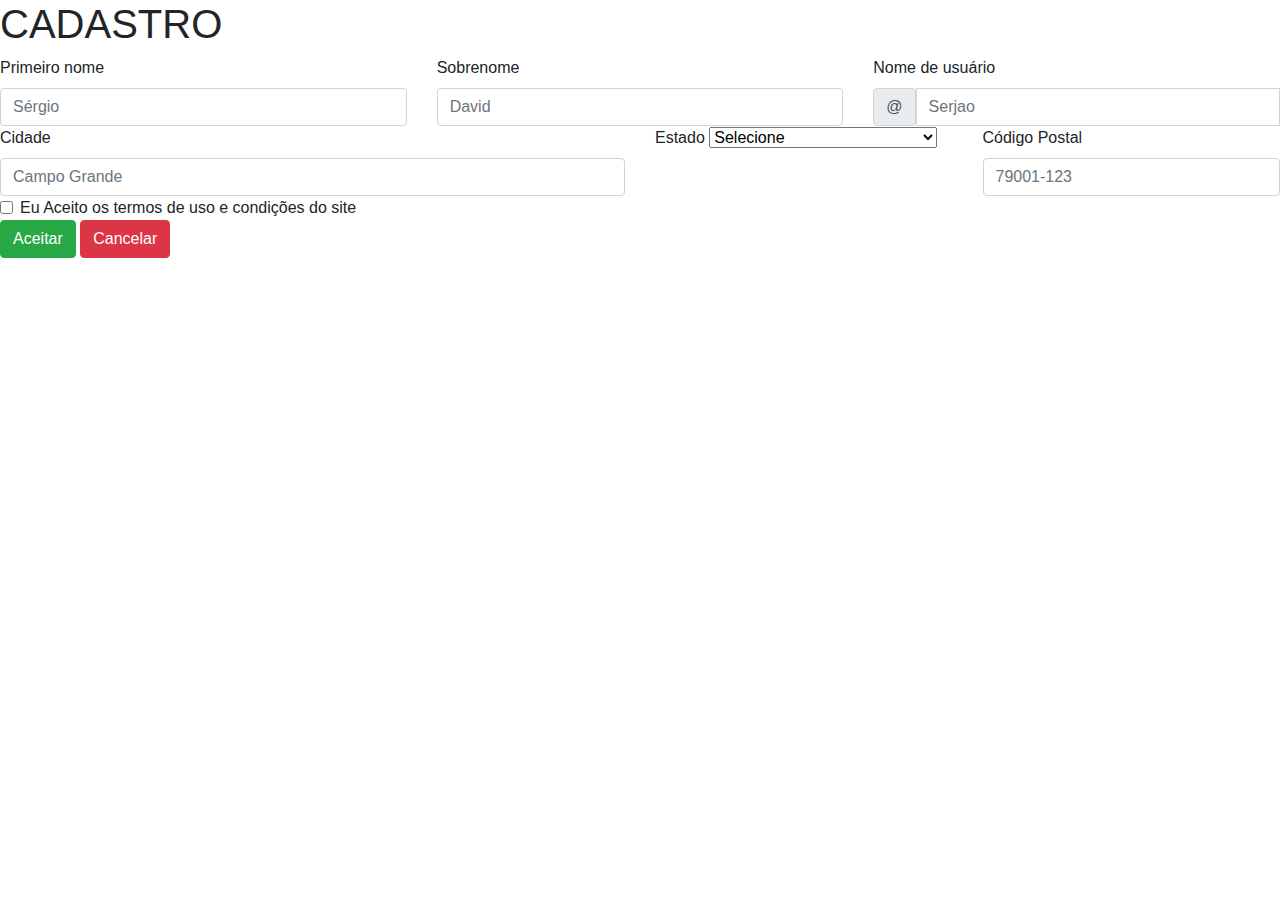
<file: bootstrap.html>
<!DOCTYPE html>
<html lang="pt-BR">

<head>
    <meta charset="UTF-8">
    <meta http-equiv="X-UA-Compatible" content="IE=edge">
    <meta name="bootstrap" content="width=device-width, initial-scale=1.0">
    <link rel="stylesheet" href="css/bootstrap.css">
    <link href="https://cdn.jsdelivr.net/npm/bootstrap@5.2.0-beta1/dist/css/bootstrap.min.css" rel="stylesheet"
        integrity="sha384-0evHe/X+R7YkIZDRvuzKMRqM+OrBnVFBL6DOitfPri4tjfHxaWutUpFmBp4vmVor" crossorigin="anonymous">
    <title>Bootstrap</title>
</head>

<body>
    <h1 class="titulo">CADASTRO</h1>
    <form class="row g-3 needs-validation" novalidate>
        <div class="col-md-4">
            <label for="validationCustom01" class="form-label">Primeiro nome</label>
            <input type="text" class="form-control" id="validationCustom01" placeholder="Sérgio" required>
            <div class="valid-feedback">
                Looks good!
            </div>
        </div>
        <div class="col-md-4">
            <label for="validationCustom02" class="form-label">Sobrenome</label>
            <input type="text" class="form-control" id="validationCustom02" placeholder="David" required>
            <div class="valid-feedback">
                Looks good!
            </div>
        </div>
        <div class="col-md-4">
            <label for="validationCustomUsername" class="form-label">Nome de usuário</label>
            <div class="input-group has-validation">
                <span class="input-group-text" id="inputGroupPrepend">@</span>
                <input type="text" class="form-control" id="validationCustomUsername"
                    aria-describedby="inputGroupPrepend" placeholder="Serjao" required>
                <div class="invalid-feedback">
                    Please choose a username.
                </div>
            </div>
        </div>
        <div class="col-md-6">
            <label for="validationCustom03" class="form-label">Cidade</label>
            <input type="text" class="form-control" id="validationCustom03" placeholder="Campo Grande" required>
            <div class="invalid-feedback">
                Please provide a valid city.
            </div>
        </div>
        <div class="col-md-3">
            <label for="validationCustom04" class="form-label">Estado</label>
            <select class="form-select" id="validationCustom04" required>
                <option selected disabled value="">Selecione</option>
                <ul>
                    <li>
                        Acre (AC)
                    </li>
                    </option>
                    <option>
                        <li>
                            Alagoas (AL)
                        </li>
                    </option>
                    <option>
                        <li>
                            Amapá (AP)
                        </li>
                    </option>
                    <option>
                        <li>
                            Amazonas (AM)
                        </li>
                    </option>
                    <option>
                        <li>
                            Bahia (BA)
                        </li>
                    </option>
                    <option>
                        <li>
                            Ceará (CE)
                        </li>
                    </option>
                    <option>
                        <li>
                            Distrito Federal (DF)
                        </li>
                    </option>
                    <option>
                        <li>
                            Espírito Santo (ES)
                        </li>
                    </option>
                    <option>
                        <li>
                            Goiás (GO)
                        </li>
                    </option>
                    <option>
                        <li>
                            Maranhão (MA)
                        </li>
                    </option>
                    <option>
                        <li>
                            Mato Grosso (MT)
                        </li>
                    </option>
                    <option>
                        <li>
                            Mato Grosso do Sul (MS)
                        </li>
                    </option>
                    <option>
                        <li>
                            Minas Gerais (MG)
                        </li>
                    </option>
                    <option>
                        <li>
                            Pará (PA)
                        </li>
                    <option>
                        <li>
                            Paraíba (PB)
                        </li>
                    </option>
                    <option>
                        <li>
                            Paraná (PR)
                        </li>
                    </option>
                    <option>
                        <li>
                            Pernambuco (PE)
                        </li>
                    </option>
                    <option>
                        <li>
                            Piauí (PI)
                        </li>
                    </option>
                    <option>
                        <li>
                            Rio de Janeiro (RJ)
                        </li>
                    </option>
                    <option>
                        <li>
                            Rio Grande do Norte (RN)
                        </li>
                    </option>
                    <option>
                        <li>
                            Rio Grande do Sul (RS)
                        </li>
                    </option>
                    <option>
                        <li>
                            Rondônia (RO)
                        </li>
                    </option>
                    <option>
                        <li>
                            Roraima (RR)
                        </li>
                    </option>
                    <option>
                        <li>
                            Santa Catarina (SC)
                        </li>/option>
                    <option>
                        <li>
                            São Paulo (SP)
                        </li>
                    </option>
                    <option>
                        <li>
                            Sergipe (SE)
                        </li>
                    </option>
                    <li>
                        Tocantins (TO)
                    </li>
                    </option>
                </ul>
            </select>
            <div class="invalid-feedback">
                Please select a valid state.
            </div>
        </div>
        <div class="col-md-3">
            <label for="validationCustom05" class="form-label">Código Postal</label>
            <input type="text" class="form-control" id="validationCustom05" placeholder="79001-123" required>
            <div class="invalid-feedback">
                Please provide a valid zip.
            </div>
        </div>
        <div class="col-12">
            <div class="form-check">
                <input class="form-check-input" type="checkbox" value="" id="invalidCheck" required>
                <label class="form-check-label" for="invalidCheck">
                    Eu Aceito os termos de uso e condições do site
                </label>
                <div class="invalid-feedback">
                    You must agree before submitting.
                </div>
            </div>
        </div>
        <div class="col-12">
            <button type="button" class="btn btn-success">Aceitar</button>
            <button type="button" class="btn btn-danger">Cancelar</button>
        </div>
    </form>









    <script src="https://cdn.jsdelivr.net/npm/bootstrap@5.2.0-beta1/dist/js/bootstrap.bundle.min.js"
        integrity="sha384-pprn3073KE6tl6bjs2QrFaJGz5/SUsLqktiwsUTF55Jfv3qYSDhgCecCxMW52nD2"
        crossorigin="anonymous"></script>
</body>

</html>
</file>
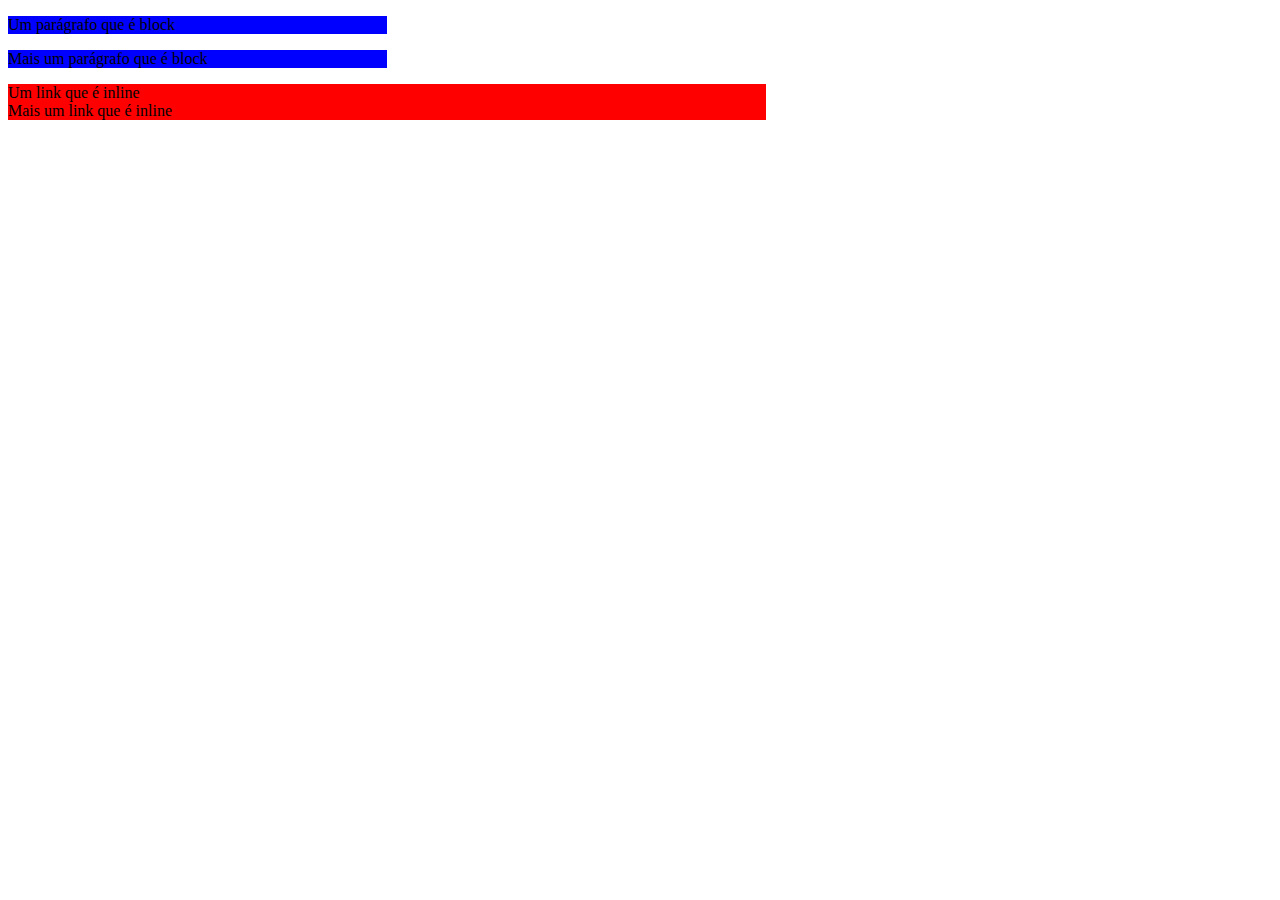
<file: display.html>
<!DOCTYPE html>
<html lang="pt-BR">

<head>
    <meta charset="utf-8">
    <title>Display</title>
    <meta charset="utf-8">
</head>

<style>
    p {
        background-color: blue;
        width: 30%;
    }
    
    a {
        background-color: red;
        width: 60%;
        display: inline-block;
    }
</style>

<body>



</body>
<p> Um parágrafo que é block</p>
<p> Mais um parágrafo que é block</p>
<a>Um link que é inline</a>
<a>Mais um link que é inline</a>

</html>
</file>
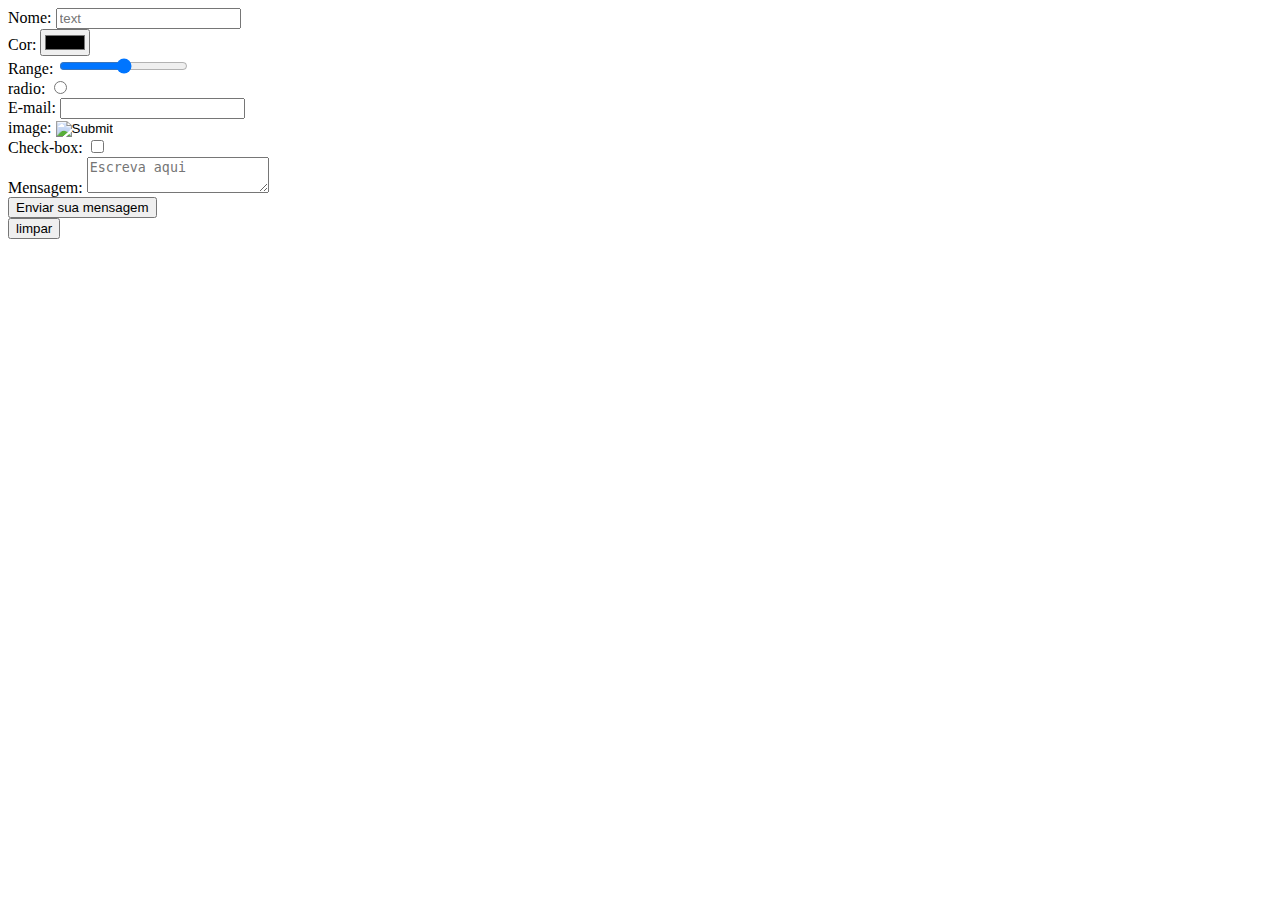
<file: formulario.html>
<!DOCTYPE html>
<html lang="pt-BR">

<head>
    <meta charset="UTF-8">
    <meta name="viewport" content="width=device-width, initial-scale=1.0">
    <title>Formulário</title>
</head>

<body>
    <form action="pagina-processa-dados-do-form" method="post">
        <div>
            <label for="nome">Nome:</label>
            <input type="text" placeholder="text" id="nome" />
        </div>
        <div>
            <label for="Cor">Cor:</label>
            <input type="color" id="cor" />
        </div>
        <div>
            <label for="range">Range:</label>
            <input type="range" id="range" />
        </div>
        <div>
            <label for="radio">radio:</label>
            <input type="radio" id="radio" />
        </div>
        <div>
            <label for="email">E-mail:</label>
            <input type="email" id="email" />
        </div>
        <div>
            <label for="image">image:</label>
            <input type="image" id="image" />
        </div>
        <div>
            <label for="image">Check-box:</label>
            <input type="checkbox" id="checkbox" />
        </div>
        <div>
            <label for="msg">Mensagem:</label>
            <textarea id="msg" placeholder="Escreva aqui" ></textarea>
        </div>
        <div class="button">
            <button type="submit">Enviar sua mensagem</button>
        </div>
        <div class="button">
            <button type="reset">limpar</button>
        </div>
    </form>
</body>

</html>
</file>
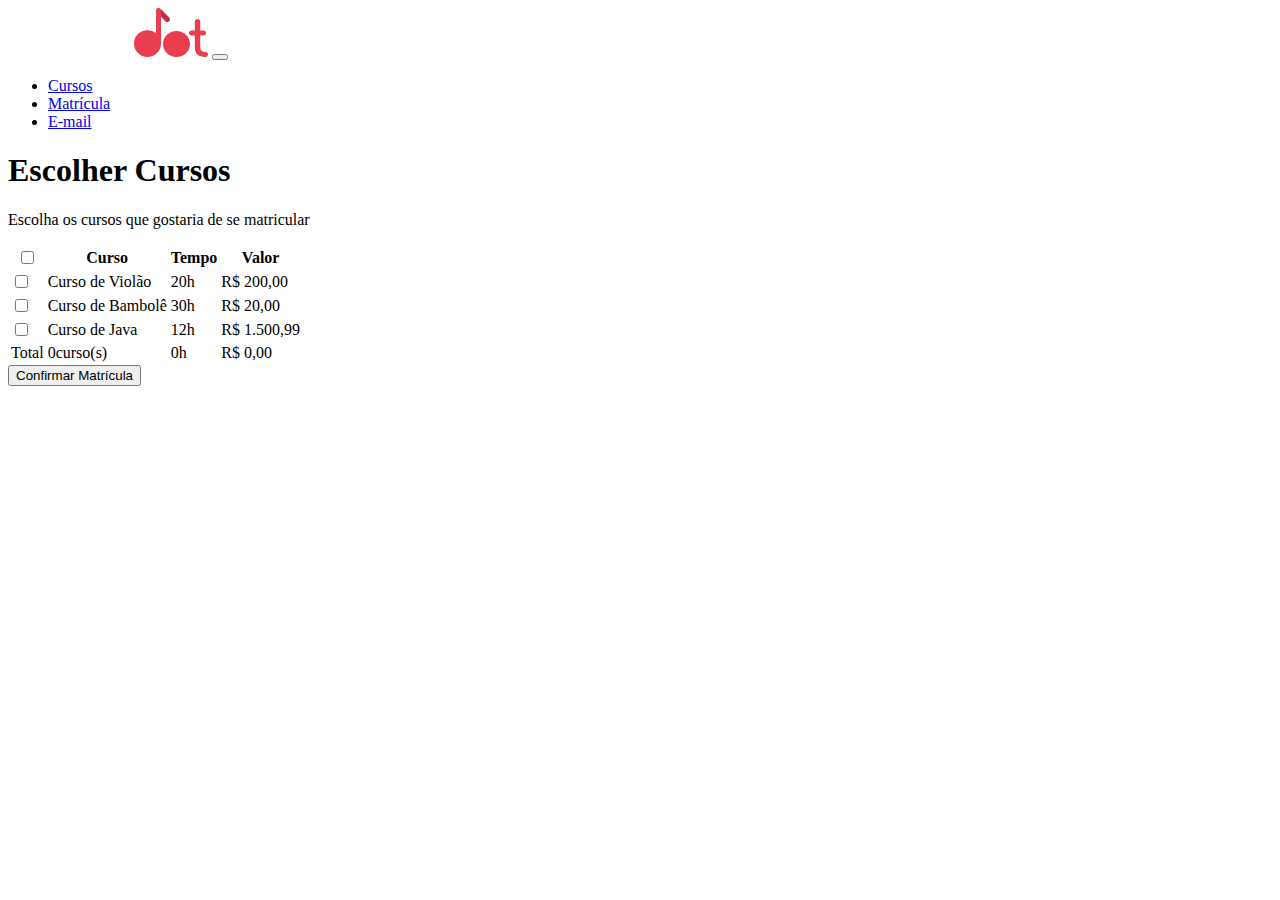
<file: matricula.html>
<!DOCTYPE html>
<html lang="pt-BR">

<head>
    <meta charset="UTF-8">
    <meta http-equiv="X-UA-Compatible" content="IE=edge">
    <meta name="viewport" content="width=device-width, initial-scale=1.0">
    <title>Document</title>
    <link href="https://cdn.jsdelivr.net/npm/bootstrap@5.2.0-beta1/dist/css/bootstrap.min.css" rel="stylesheet"
        integrity="sha384-0evHe/X+R7YkIZDRvuzKMRqM+OrBnVFBL6DOitfPri4tjfHxaWutUpFmBp4vmVor" crossorigin="anonymous">

</head>

<body>
    <header>
        <nav class="navbar navbar-expand-lg bg-dark navbar-dark" href="index.html#index">
            <div class="container-fluid">
                <a href="index.html#index"><img class="cabecalho__logo" src="img/musicdot-logo-light.svg" title="Logo da MusicDot"></a>
                <button class="navbar-toggler" type="button" data-bs-toggle="collapse"
                    data-bs-target="#navbarSupportedContent" aria-controls="navbarSupportedContent"
                    aria-expanded="false" aria-label="Toggle navigation">
                    <span class="navbar-toggler-icon display-inline"></span>
                </button>

                <div class="collapse navbar-collapse" id="navbarSupportedContent">
                    <ul class="navbar-nav me-auto mb-2 mb-lg-0">
                        <li class="nav-item">
                            <a class="nav-link active" aria-current="page" href="#">Cursos</a>
                        </li>
                        <li class="nav-item">
                            <a class="nav-link text-light" href="#">Matrícula</a>
                        </li>
                        <li class="nav-item">
                            <a class="nav-link text-light" href="sobre.html#contato">E-mail</a>
                        </li>
                        <!-- <li class="nav-item dropdown">
          <a class="nav-link dropdown-toggle" href="#" id="navbarDropdown" role="button" data-bs-toggle="dropdown" aria-expanded="false">
            Dropdown
          </a>
          <ul class="dropdown-menu" aria-labelledby="navbarDropdown">
            <li><a class="dropdown-item" href="#">Action</a></li>
            <li><a class="dropdown-item" href="#">Another action</a></li>
            <li><hr class="dropdown-divider"></li>
            <li><a class="dropdown-item" href="#">Something else here</a></li>
          </ul>
        </li>
        <li class="nav-item">
          <a class="nav-link disabled">Disabled</a>
        </li>
      </ul>
      <form class="d-flex" role="search">
        <input class="form-control me-2" type="search" placeholder="Search" aria-label="Search">
        <button class="btn btn-outline-success" type="submit">Search</button>
      </form> -->
                </div>
            </div>
        </nav>
    </header>
    <main class="container mb-3">
        <div class="mt-3 bg-dark text-light rounded-4">
            <div class="container-fluid py-4 ">
                <h1 class="display-5 fw-bold">Escolher Cursos</h1>
                <p class="col-md-9f fs-4"> Escolha os cursos que gostaria de se matricular</p>
            </div>

        </div>


        <table class="table table-striped table-hover mt-3">
            <thead class="table-ligth">
                <tr>
                    <th scope="col"><input onclick="selecionarTodos(this)" type="checkbox" id="js-cursos"></th>
                    <th scope="col">Curso</th>
                    <th scope="col">Tempo</th>
                    <th scope="col">Valor</th>

                </tr>
            </thead>
            <tbody class="table-group-divider">
                <tr>
                    <td><input onclick="adicionarCurso(this)" type="checkbox" name="curso" value="20" custo="200,00"></td>
                    <td>Curso de Violão</td>
                    <td>20h</td>
                    <td>R$ 200,00</td>
                </tr>
                <tr>
                    <td><input onclick="adicionarCurso(this)" type="checkbox" name="curso" value="30" custo="20,00"></td>
                    <td>Curso de Bambolê</td>
                    <td>30h</td>
                    <td>R$ 20,00</td>
                </tr>
                <tr>
                    <td><input onclick="adicionarCurso(this)" type="checkbox" name="curso" value="12" custo="1500.99"></td>
                    <td>Curso de Java</td>
                    <td>12h</td>
                    <td>R$ 1.500,99</td>
                </tr>
            <tfoot class="table-group-divider">
                <tr class="table-ligth">
                    <td>Total</td>
                    <td class="js-total-de-cursos">0 Curso(s)</td>
                    <td class="js-total-de-horas">0h</td>
                    <td class="js-total-valores">R$ 0,00</td>
                </tr>
            </tfoot>
            </tbody>
        </table>
        <button type="button" class="js-botao-confirmar btn btn-outline-dark btn-lg mb-4">
            Confirmar Matrícula
        </button>
    </main>
    <script src="https://cdn.jsdelivr.net/npm/bootstrap@5.2.0-beta1/dist/js/bootstrap.bundle.min.js"
        integrity="sha384-pprn3073KE6tl6bjs2QrFaJGz5/SUsLqktiwsUTF55Jfv3qYSDhgCecCxMW52nD2"
        crossorigin="anonymous"></script>
    <script src="js/matricula.js"></script>
</body>






</html>
</file>
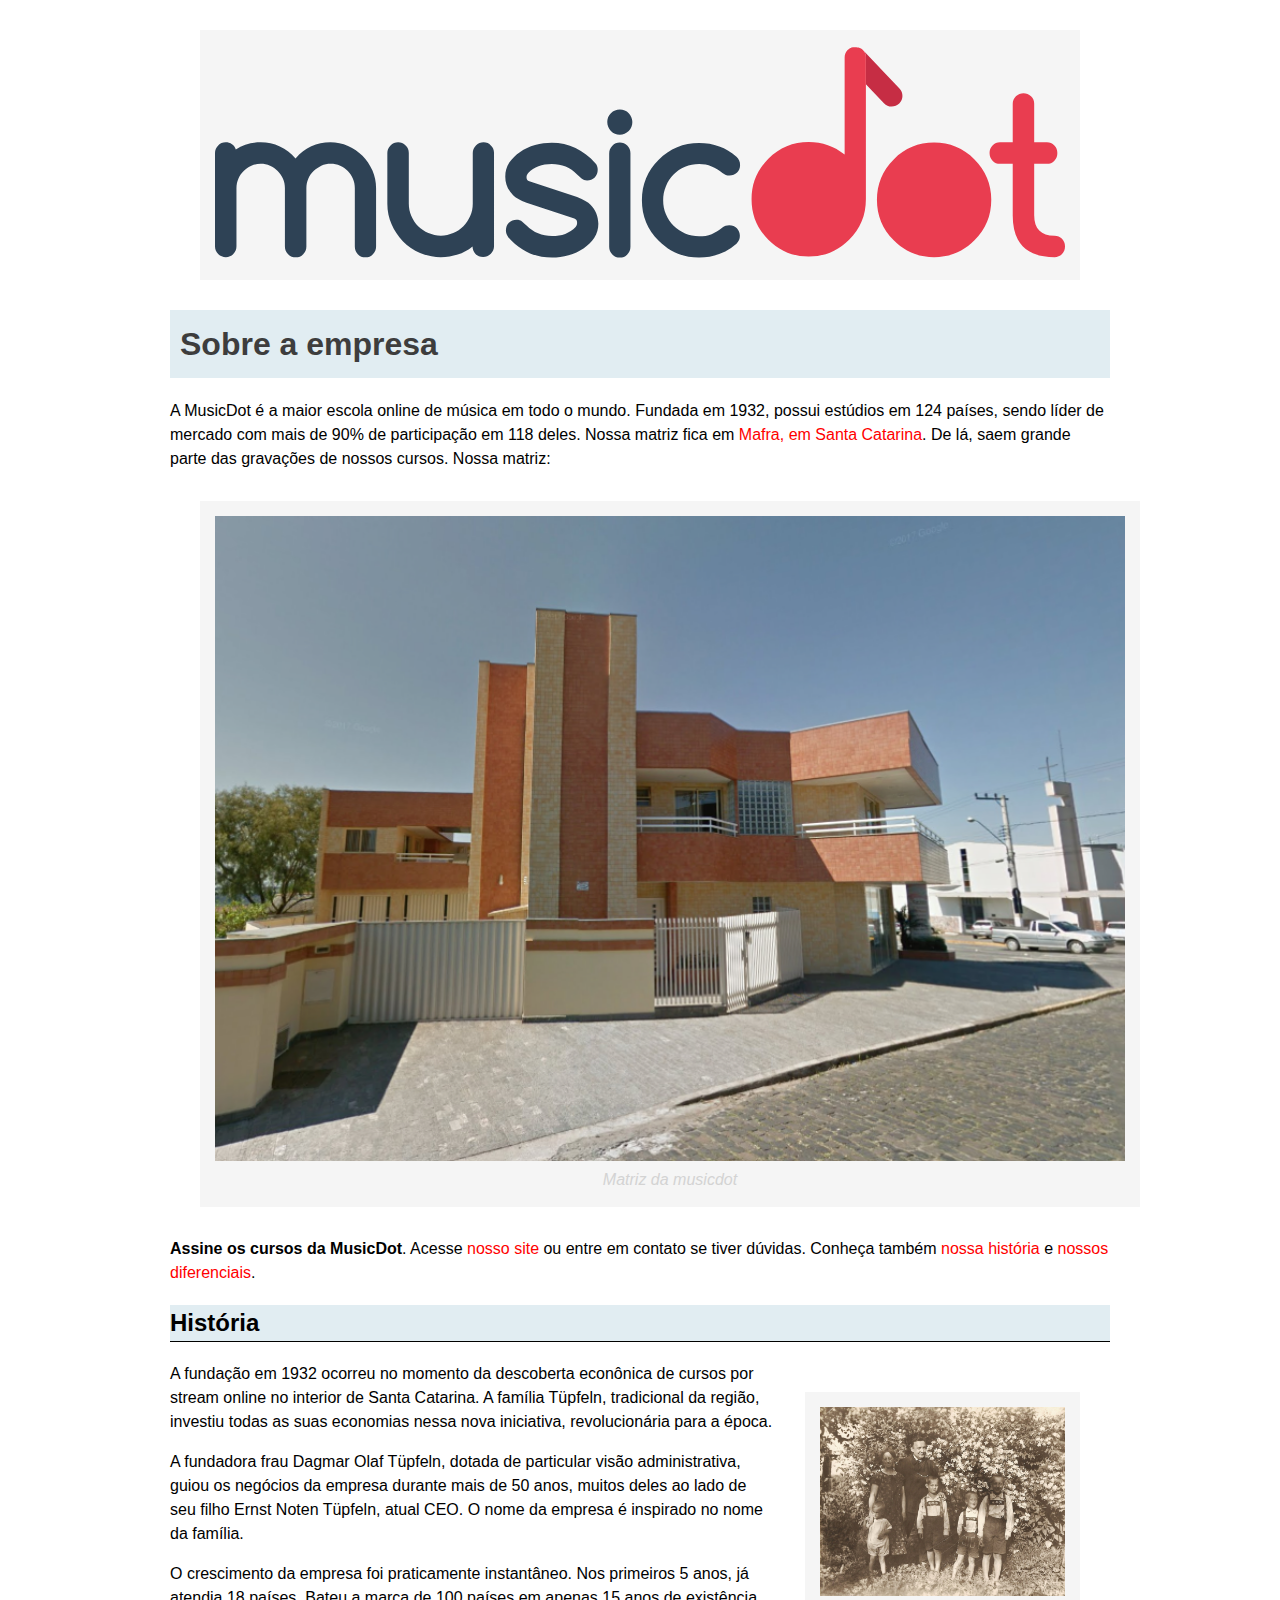
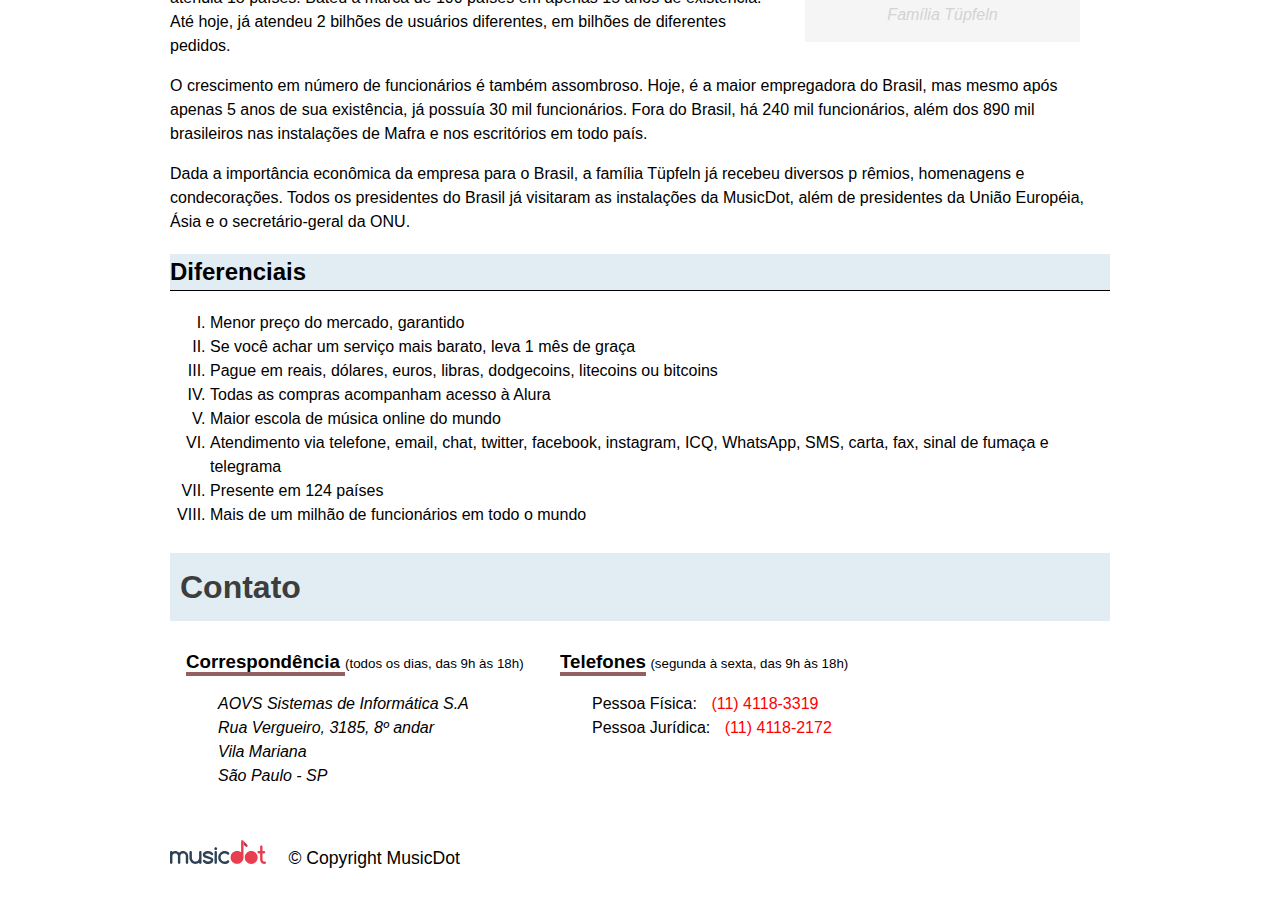
<file: sobre.html>
<!DOCTYPE html>
<html lang="pt-BR">

<head>
    <meta charset="utf-8">
    <title>MusicDot | Sobre a empresa</title>
    <link rel="icon" type="image/x-icon" href="img/favicon.ico">
    <meta charset="utf-8">
    <title>MusicDot1 | Sobre a Empresa</title>
    <link rel="stylesheet" href="css/sobre.css">
    <meta name="viewport" content="width=device-width">


</head>

<body>
    
    <figure>
        <img src="img/logo.svg" title="MusicDot" />
    </figure>
    <h1 class="titulo">
        Sobre a empresa
    </h1>



    <p>A MusicDot é a maior escola online de música em todo o mundo. Fundada em 1932, possui estúdios em 124 países,
        sendo
        líder de mercado com mais de 90% de participação em 118 deles. Nossa matriz fica em <a
            href="https://www.google.com/maps/place/Mafra,+SC,+89300-000/@-26.131202,-49.8286369,13.75z/data=!4m5!3m4!1s0x94dd932b1ca27d09:0x298b4b995bf37198!8m2!3d-26.1155584!4d-49.8104671"
            target="_blank"> Mafra, em Santa Catarina</a>. De
        lá,
        saem grande parte das gravações de nossos cursos. Nossa matriz:</p>


    <figure class="matriz">
        <img src="img/matriz-musicdot.png">
        <figcaption> <em>Matriz da musicdot</em> </figcaption>
    </figure>


    <p><strong>Assine os cursos da MusicDot</strong>. Acesse <a href="index.html"> nosso site </a> ou entre em contato
        se tiver
        dúvidas.
        Conheça também <a href="#nossaHistoria"> nossa história </a> e <a href="#diferenciais"> nossos diferenciais</a>.

    <h2 class="subtitulo" id="nossaHistoria"> História </h2>


    <figure class="familia">
        <img src="img/familia-tupfeln.jpg" title=" Foto da família tüpfeln">
        <figcaption> <em>Família Tüpfeln</em></figcaption>
    </figure>


    <p>A fundação em 1932 ocorreu no momento da descoberta econônica de cursos por stream online no interior de Santa
        Catarina. A família Tüpfeln, tradicional da região, investiu todas as suas economias nessa nova iniciativa,
        revolucionária para a época.</p>
    <p> A fundadora frau Dagmar Olaf Tüpfeln, dotada de particular visão administrativa, guiou os negócios da empresa
        durante mais de 50 anos, muitos deles ao lado de seu filho Ernst Noten Tüpfeln, atual CEO. O nome da empresa é
        inspirado no nome da família.</p>

    <p>O crescimento da empresa foi praticamente instantâneo. Nos primeiros 5 anos, já atendia 18 países. Bateu a marca
        de
        100 países em apenas 15 anos de existência. Até hoje, já atendeu 2 bilhões de usuários diferentes, em bilhões de
        diferentes pedidos.</p>

    <p>O crescimento em número de funcionários é também assombroso. Hoje, é a maior empregadora do Brasil, mas mesmo
        após
        apenas 5 anos de sua existência, já possuía 30 mil funcionários. Fora do Brasil, há 240 mil funcionários, além
        dos
        890 mil brasileiros nas instalações de Mafra e nos escritórios em todo país.</p>

    <p>Dada a importância econômica da empresa para o Brasil, a família Tüpfeln já recebeu diversos p rêmios, homenagens
        e
        condecorações. Todos os presidentes do Brasil já visitaram as instalações da MusicDot, além de presidentes da
        União
        Européia, Ásia e o secretário-geral da ONU.</p>

    <h2 class="subtitulo" id="diferenciais"> Diferenciais</h3>

        <ol>
            <li>Menor preço do mercado, garantido</li>
            <li>Se você achar um serviço mais barato, leva 1 mês de graça </li>
            <li>Pague em reais, dólares, euros, libras, dodgecoins, litecoins ou bitcoins </li>
            <li> Todas as compras acompanham acesso à Alura </li>
            <li> Maior escola de música online do mundo </li>
            <li> Atendimento via telefone, email, chat, twitter, facebook, instagram, ICQ, WhatsApp, SMS, carta, fax,
                sinal
                de fumaça e telegrama </li>
            <li>Presente em 124 países </li>
            <li> Mais de um milhão de funcionários em todo o mundo</li>
        </ol>

        <h2 class="titulo">Contato</h2>
        <div class="contato__secao">
            <h3 class="contato__subtitulo"> Correspondência </h3>
            <small> (todos os dias, das 9h às 18h) </small>

            <address class="contato__info">
                AOVS Sistemas de Informática S.A
                <br>
                Rua Vergueiro, 3185, 8º andar
                <br>
                Vila Mariana
                <br>
                São Paulo - SP
            </address>
        </div>

        <div id= "contato" class="contato__secao contato__secao--telefone">
            <h3 class="contato__subtitulo">Telefones</h3>
            <small> (segunda à sexta, das 9h às 18h) </small>

            <dl class="contato__info">
                <dt class="contato__info--titulo">Pessoa Física: </dt>
                <dd class="contato__info--descricao"> <a href="tel://114118-3319"> (11) 4118-3319 </a> </dd>
                <br>
                <dt class="contato__info--titulo">Pessoa Jurídica: </dt>
                <dd class="contato__info--descricao"> <a href="tel://114118-2172"> (11) 4118-2172 </a> </dd>
            </dl>
        </div>
        <footer class="rodape">
            <image src="img/logo.svg" title="Logo da MusicDot" class="rodape__logo">
                <p class="rodape__copyright"> &copy; Copyright MusicDot</p>
        </footer>
</body>

</html>
</file>
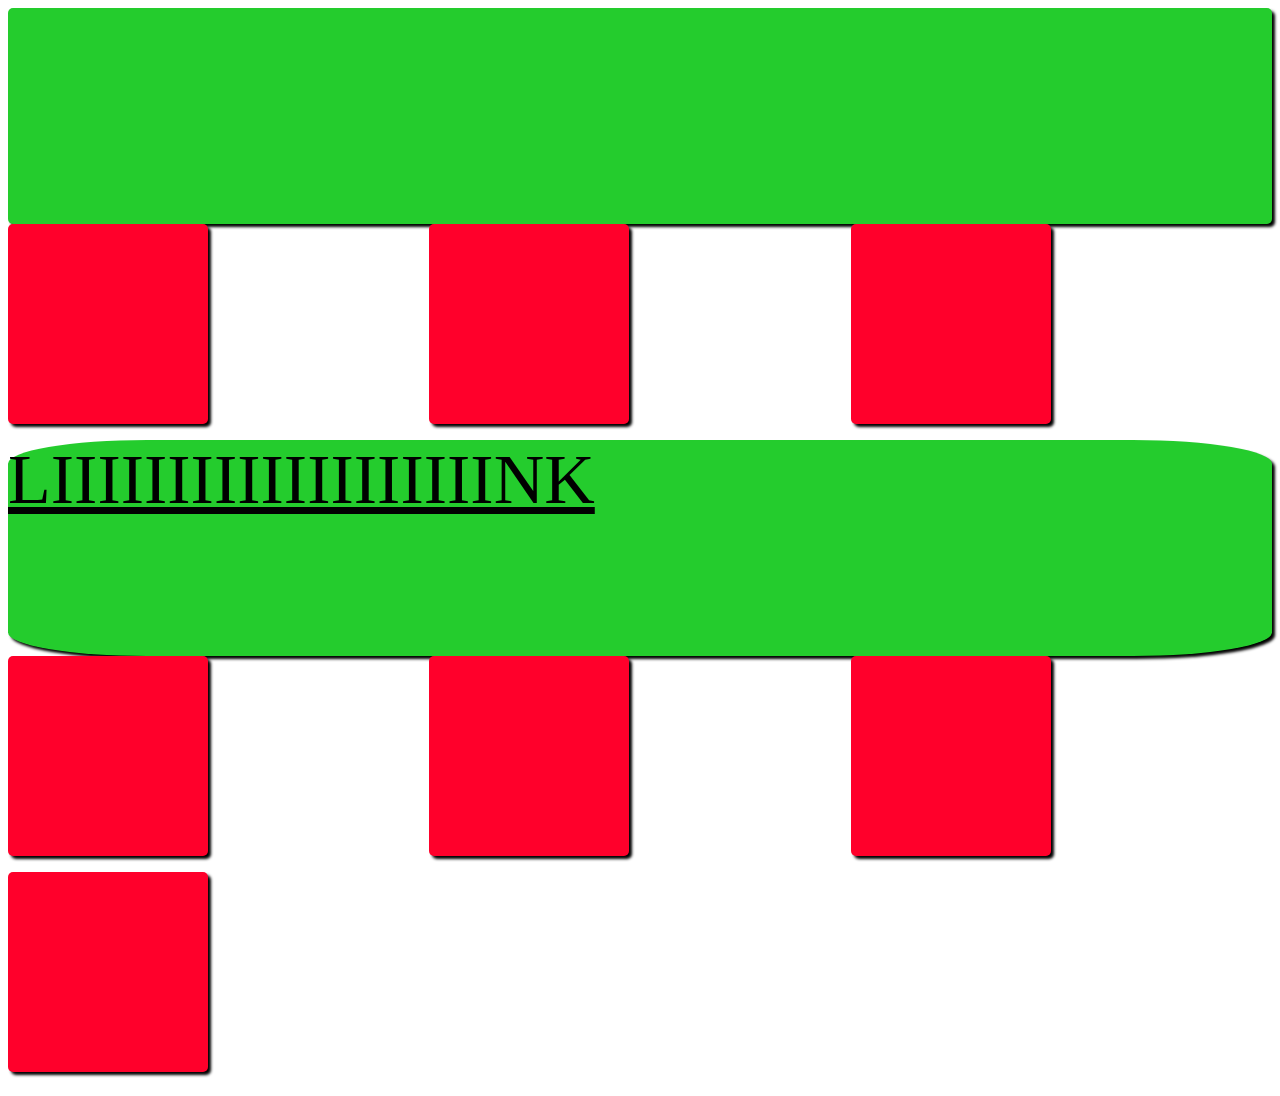
<file: video/grid.html>
<!DOCTYPE html>
<html lang="pt-BR">

<head>
    <meta charset="UTF-8">
    <meta name="viewport" content="width=device-width, initial-scale=1.0">
    <link rel="stylesheet" href="../css/grid.css">

    <title>Grid</title>
</head>

<body>
    <main>
        <div class="grid-container">
            <div class="foto foto-destaque-verde"> </div>
            <div class="foto foto-destaque-verde1"> <a href="https://zelda.fandom.com/pt-br/wiki/Link">LIIIIIIIIIIIIIIIIIIINK</a></div>
            <div class="foto"> </div>
            <div class="foto"> </div>
            <div class="foto"> </div>
            <div class="foto"> </div>
            <div class="foto"> </div>
            <div class="foto"> </div>
            <div class="foto"> </div>

        </div>
    </div>
    </main>
</body>

</html>
</file>
<file: css/sobre.css>
body {
    font-family: Helvetica, 'Lucida Grande', sans-serif;
    max-width: 940px;
    width: 90%;
    margin-right: auto;
    margin-left: auto;
}

figure {

    margin: 30px;
    max-width: 100%;
    box-sizing: border-box;
    padding: 15px;
    text-align: center;

    background-color: whitesmoke;
    color: lightgrey;

}

html {
    font-size: 16px;
    line-height: 1.5;
}

.titulo {
    padding: 10px;
    font-size: 32px;
    color: #3d3d3d;
    background-color: #E1EDF2;
}

.subtitulo {
    border-bottom: 1px solid black;
    font-size: 24px;
    font-weight: bold;
    background-color: #E1EDF2;

}

h3 {
    border-bottom: 4px solid #926060;
}

ul {
    list-style-image: url("../img/footer-icone-instagram.svg");
}

ol {
    list-style-type: upper-roman;
}

a {
    text-decoration: none;
    color: red;

}

.matriz {
    width: 100%;
}

.familia {
    float: right;
    width: 275px;
}

figure img {
    width: 100%;
}

.contato__subtitulo {
    display: inline;
}

.contato__secao {
    display: inline-block;
    vertical-align: top;
    margin-left: 16px;
}

.contato__secao--telefone {
    margin-left: 32px;
}

.contato__info {
    margin: 16px 0 24px;
    padding-left: 32px;
}

.contato__info--titulo,
.contato__info--descricao {
    display: inline;
}

.contato__info--descricao {
    margin-left: 10px;
}

.rodape {
    padding: 1.75rem 0;
    font-size: 1.1rem;
}

.rodape__logo {
    width: 6rem;
}

.rodape__copyright {
    margin: 1em;
    display: inline;
}

@media (max-width: 850px) {
    .contato__secao {
        display: block;
        margin-left: 1em;
    }
}

@media (max-width: 622px) {
    .familia {
        margin: 0 auto;
        float: none;
    }
}

@media (max-width: 446px) {
    .contato__subtitulo {
        display: block;
        margin-bottom: 0;
    }

    .contato__info {
        padding-left: 5px;
        font-size: 0.92em;
        border-left: 2px solid lightgray;
    }

    .rodape {
        font-size: 0.92em;
    }
}

@media (max-width: 342px) {
    .contato__info--descricao {
        margin-left: 1em;
    }

    .contato__info--titulo {
        display: block;
    }
}
</file>
<file: css/grid.css>
.grid-container {
    display: grid;
    grid-template-columns: 1fr 1fr 1fr;
    grid-template-rows: 1fr 1fr 1fr;
    grid-template-areas: 
    "verde verde verde" 
    ". . ."
    "verde1 verde1 verde1";
  
}

.foto {
    width: 200px;
    height: 200px;
    border-radius: 5px;
    box-shadow: 3px 3px 3px #000;
    background-color: #ff002b;
    margin-bottom: 1rem;
}
.foto-destaque-verde{
    background-color: #24cc2d;
    height: 100%;
    width: 100%;
    grid-area: verde;}
   
.foto-destaque-verde1{
    background-color: #24cc2d;
    height: 100%;
    width: 100%;
    border-radius: 11%;    
    grid-area: verde1;
   
}
.foto-destaque-verde1:hover{
    background-color: #3c9441;

}
a{
font-size: 70px;
color: black;
}
</file>
